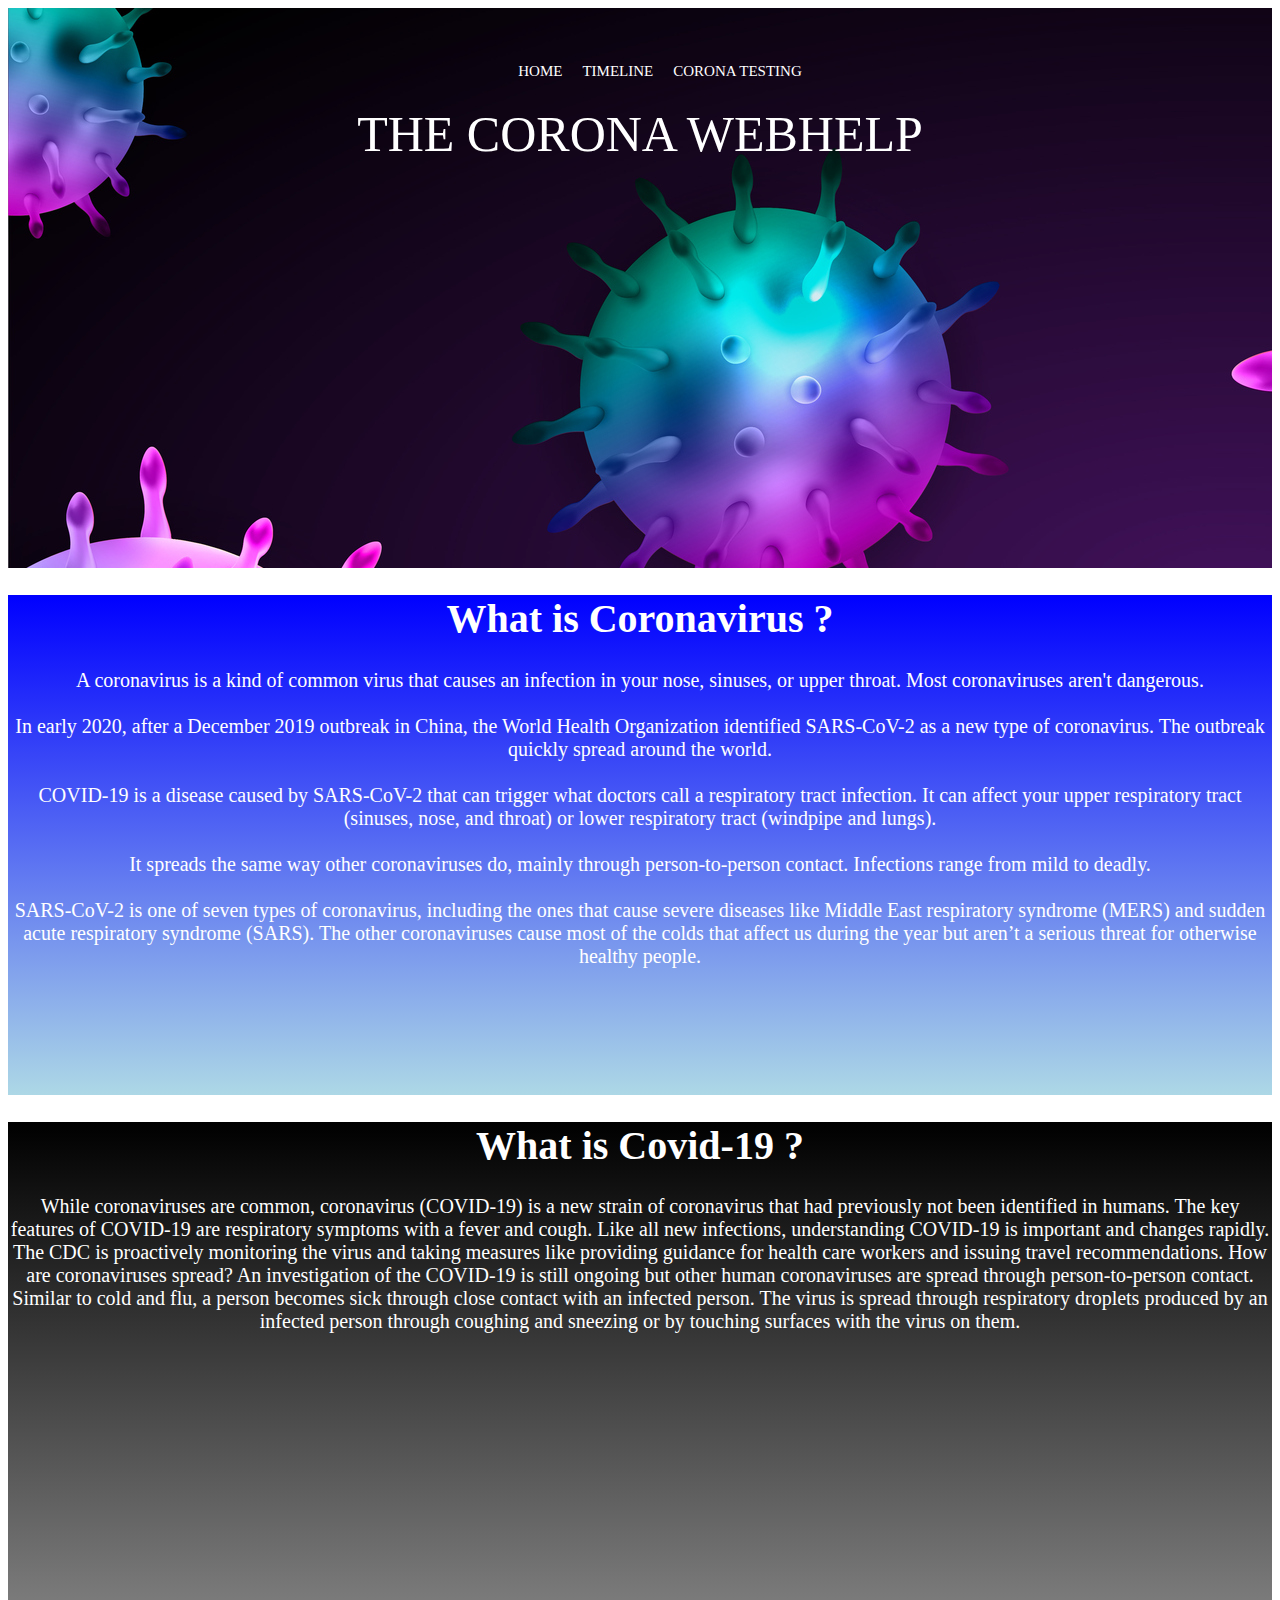
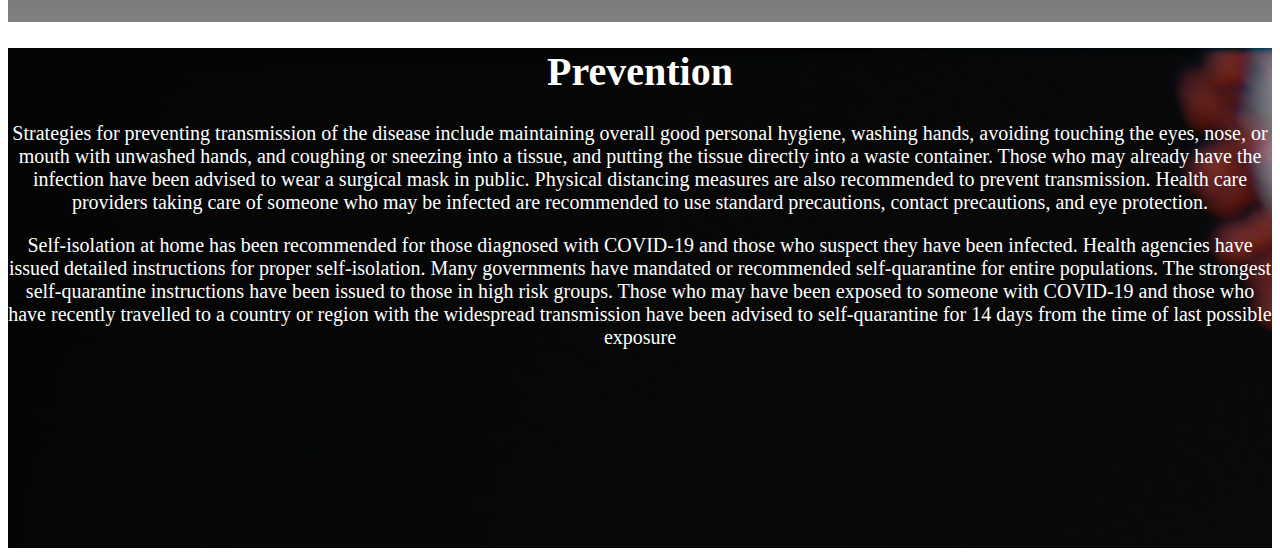
<file: index.HTML>
<HTML>
    <head>
        <link rel="stylesheet" href="mystyle.css" >
    </head>
    <body>
        <div id="div1">
            <div id="div2">
            <ul>
                <li>HOME</li><li><a href="TIMELINE.HTML">TIMELINE</a></li><li><a href="testing.html">CORONA TESTING</a></li>
               
            </ul>
        </div>
        THE CORONA WEBHELP
        
    </div>
    <div id="div3"><h1>What is Coronavirus ?</h1>
        <p>A coronavirus is a kind of common virus that causes an infection in your nose, sinuses, or upper throat. Most coronaviruses aren't dangerous.
        <br><br>
        In early 2020, after a December 2019 outbreak in China, the World Health Organization identified SARS-CoV-2 as a new type of coronavirus. The outbreak quickly spread around the world.
        <br><br>
        COVID-19 is a disease caused by SARS-CoV-2 that can trigger what doctors call a respiratory tract infection. It can affect your upper respiratory tract (sinuses, nose, and throat) or lower respiratory tract (windpipe and lungs).
        <br><br>
        It spreads the same way other coronaviruses do, mainly through person-to-person contact. Infections range from mild to deadly.
        <br><br>
        SARS-CoV-2 is one of seven types of coronavirus, including the ones that cause severe diseases like Middle East respiratory syndrome (MERS) and sudden acute respiratory syndrome (SARS). The other coronaviruses cause most of the colds that affect us during the year but aren’t a serious threat for otherwise healthy people.</p></div>
    <div id="div4"><h1>What is Covid-19 ?</h1><p>While coronaviruses are common, coronavirus (COVID-19) is a new strain of coronavirus that had previously not been identified in humans. The key features of COVID-19 are respiratory symptoms with a fever and cough. Like all new infections, understanding COVID-19 is important and changes rapidly. The CDC is proactively monitoring the virus and taking measures like providing guidance for health care workers and issuing travel recommendations.
        How are coronaviruses spread?
        An investigation of the COVID-19 is still ongoing but other human coronaviruses are spread through person-to-person contact. Similar to cold and flu, a person becomes sick through close contact with an infected person. The virus is spread through respiratory droplets produced by an infected person through coughing and sneezing or by touching surfaces with the virus on them. </p></div>
    <div id="div5"><h1>Prevention</h1>
        <p>Strategies for preventing transmission of the disease include maintaining overall good personal hygiene, washing hands, avoiding touching the eyes, nose, or mouth with unwashed hands, and coughing or sneezing into a tissue, and putting the tissue directly into a waste container. Those who may already have the infection have been advised to wear a surgical mask in public. Physical distancing measures are also recommended to prevent transmission. Health care providers taking care of someone who may be infected are recommended to use standard precautions, contact precautions, and eye protection.</p>
   <p> Self-isolation at home has been recommended for those diagnosed with COVID-19 and those who suspect they have been infected. Health agencies have issued detailed instructions for proper self-isolation.
  
    Many governments have mandated or recommended self-quarantine for entire populations. The strongest self-quarantine instructions have been issued to those in high risk groups. Those who may have been exposed to someone with COVID-19 and those who have recently travelled to a country or region with the widespread transmission have been advised to self-quarantine for 14 days from the time of last possible exposure</p>
</div>
        
    </body>
</HTML>
</file>
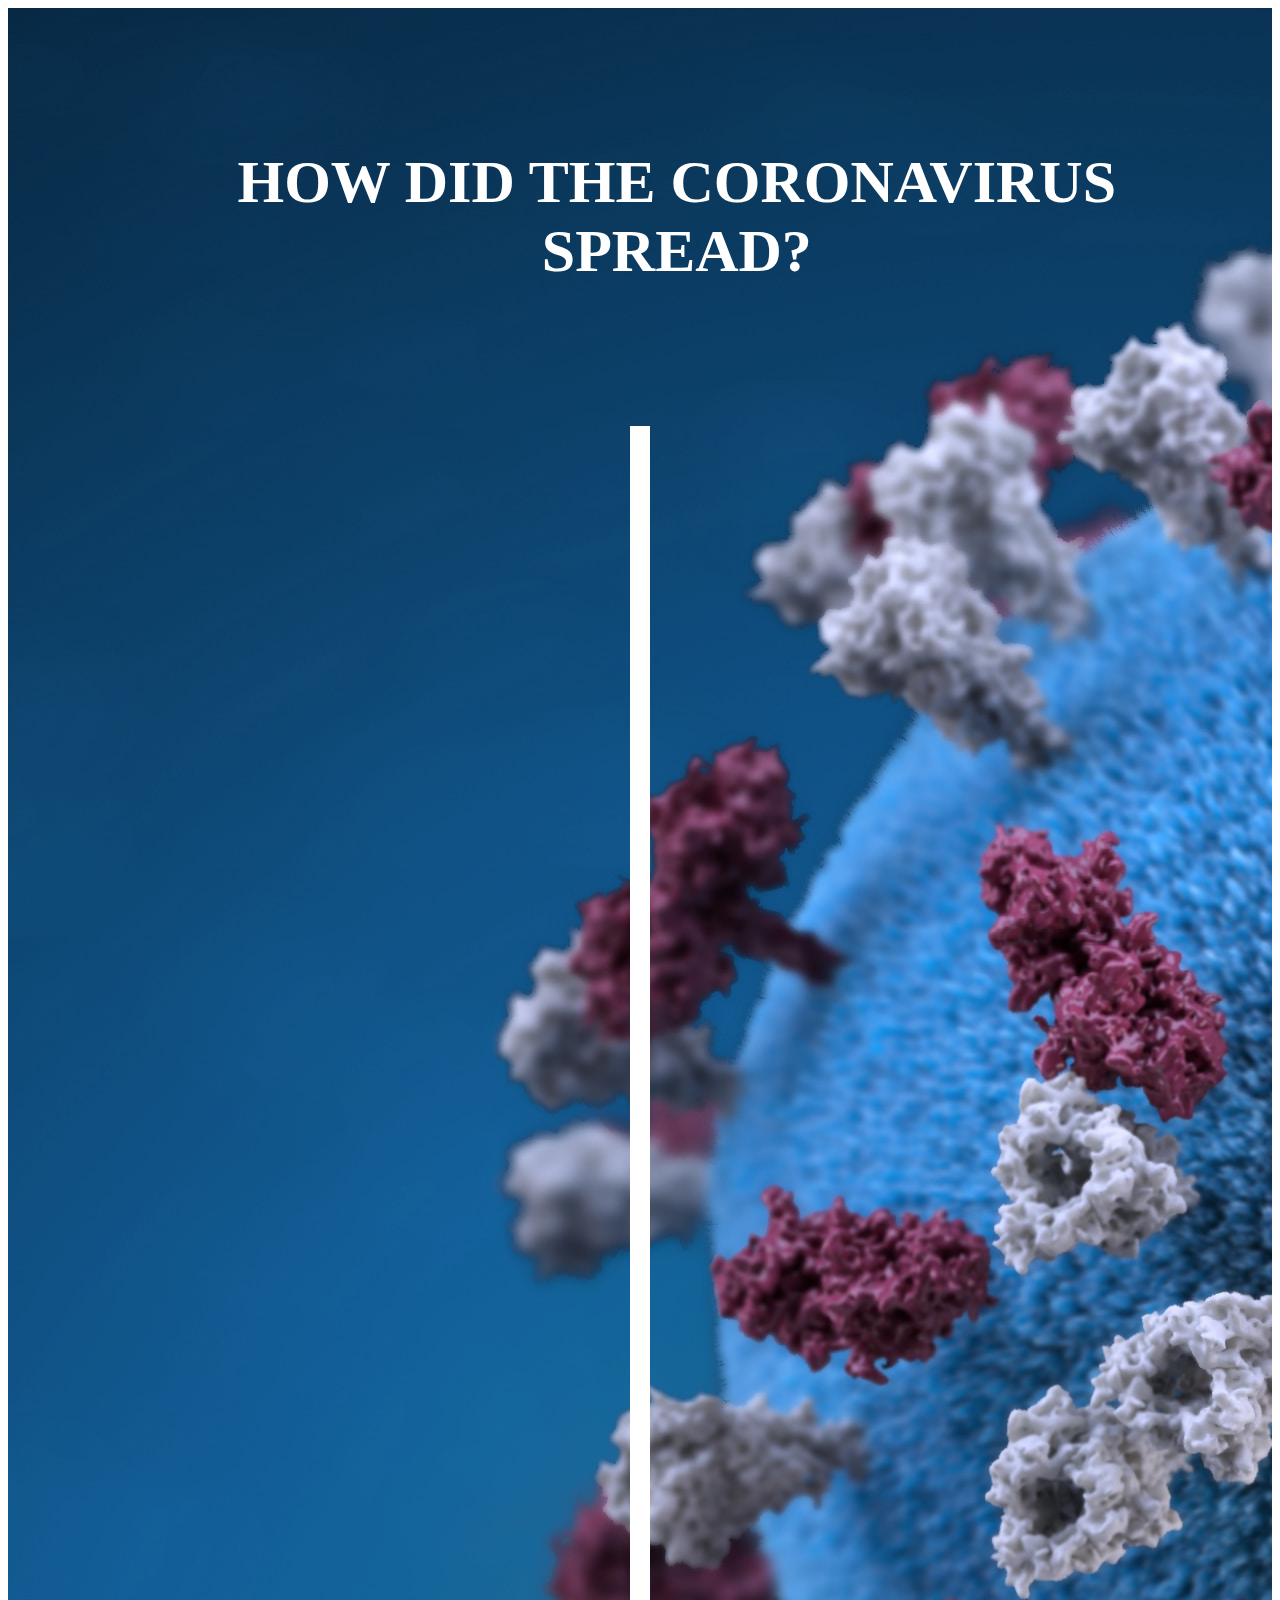
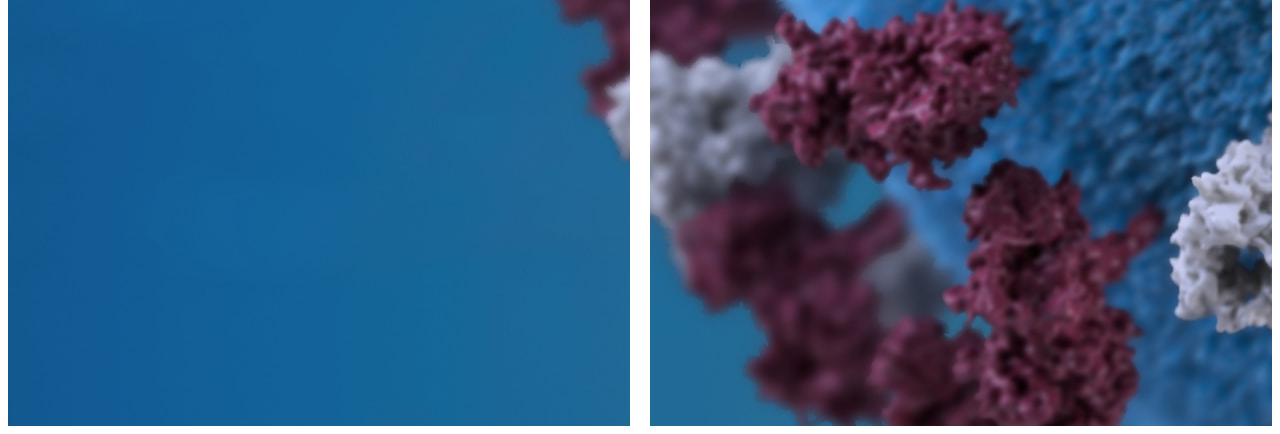
<file: TIMELINE.HTML>
<HTML>
    <head><link rel="stylesheet" href="style.css" >
        <title>
            CORONA TIMELINE
        </title>
    </head>
    <BODY><div id="div6">
        <div id="container">

       
        <h1>
            HOW DID THE CORONAVIRUS SPREAD?
        </h1>
        </div>
   
        <div id="timeline">
            <ul>
                <li>
                    <div>
                        <time>December 8</time> A patient in the city of Wuhan sought medical help for pneumonia-like symptoms.
                      </div>
                    </li>
                    <li>
                      <div>
                        <time>December 29</time> Local hospitals in Hubei report the first four cases of a “pneumonia of unknown etiology.”
                      </div>
                    </li>
                    <li>
                      <div>
                        <time>December 31</time> Wuhan Municipal Health Authorities report a string of pneumonia-like cases in Wuhan, China.
                      </div>
                    </li>
                    <li>
                      <div>
                        <time>January 1</time>The seafood market (Huanan Seafood Wholesale Market) that was identified as a suspected center of the outbreak is closed.
                      </div>
                    </li>
                    <li>
                      <div>
                        <time>January 3</time> China officially notifies the WHO of an outbreak.
                      </div>
                    </li>
                    <li>
                      <div>
                        <time>January 13</time> Thailand reports its first case, a sixty-one year old woman who did not visit the seafood market.
                    </div>
                  </li>
                  <li>
                    <div>
                      <time>January 14</time> Wuhan implements screening measures for travelers leaving the city at airports, railway stations, and other passenger terminals.
                    </div>
                  </li>
                  <li>
                    <div>
                      <time>February 1</time>First Cases Appear in United States and Europe;
                    </div>
                  </li>
                  <li>
                    <div>
                      <time>February 3</time> First Cases Appear in Many More Countries; Travel Bans Spread
                    </div>
                </li>
                
            </ul>
        </div>
        </div>
   
        <script src="script.js">

        </script>
    </BODY>
</HTML>
</file>
<file: mystyle.css>
#div1
{
height:500px;
background-image:url('Coronavirus-1.jpg');
font-size:50px;
color:white;
text-align:center;
padding: 30px;
}
ul li
{
  list-style:none;
  padding: 10px;

}
#div2
{
    font-size:15px;
}
ul
{
    display:flex;
    justify-content: center;
}
ul li:hover
{
 border-bottom: 3px solid white ;
}
#div3
{
  height:500px;
  background: linear-gradient(blue,lightblue);
  color:#ffffff;
  font-size:20px;
  text-align:center;
}
#div4
{
  height:500px;
  background: linear-gradient(black,grey);
  color:#ffffff;
  font-size:20px;
  text-align:center;
}
#div5
{
  height:500px;
  background-image:url('CORONAVIRUS-2.jpg');
  color:#ffffff;
  font-size:20px;
  text-align:center;
}
ul li a
{
  text-decoration:none;
  color:#ffffff;
}
</file>
<file: style.css>
#div6
{
    background-image:url('corona.jpeg');
    color:white;
    text-align:center;
    font-size:30px ;
}
#timeline
{
    width:20px;
    padding-top:100px;
    background-color: white;
    margin:0 auto;
    height:1500px;

}
#timeline ul
{
    list-style: none;

}
#timeline ul li
{
    width:7px;
    color:white;
    margin: auto;
    position: relative;

}
#container {
    width: 90%;
    max-width: 1200px;
    margin: 0 auto;
    text-align: center;
    padding:100px;
  }
  #timeline ul li div
  {
      width:400px;
      padding: 15px;
      margin-bottom: 10px;
     background: #F45B69;
     visibility:hidden;
     transition: all .5 ease-in-out;
     opacity: 0;
     position: relative;
  }
  #timeline ul li:nth-child(odd) div {
    left: 45px;
    transform: translate3d(200px, 0, 0);
  }
  
  #timeline ul li:nth-child(even) div {
    left: -439px;
    transform: translate3d(-200px, 0, 0);
  }
  #timeline ul li.in-view div 
  {
    transform: none;
    visibility: visible;
    opacity: 1;
    
  }
</file>
